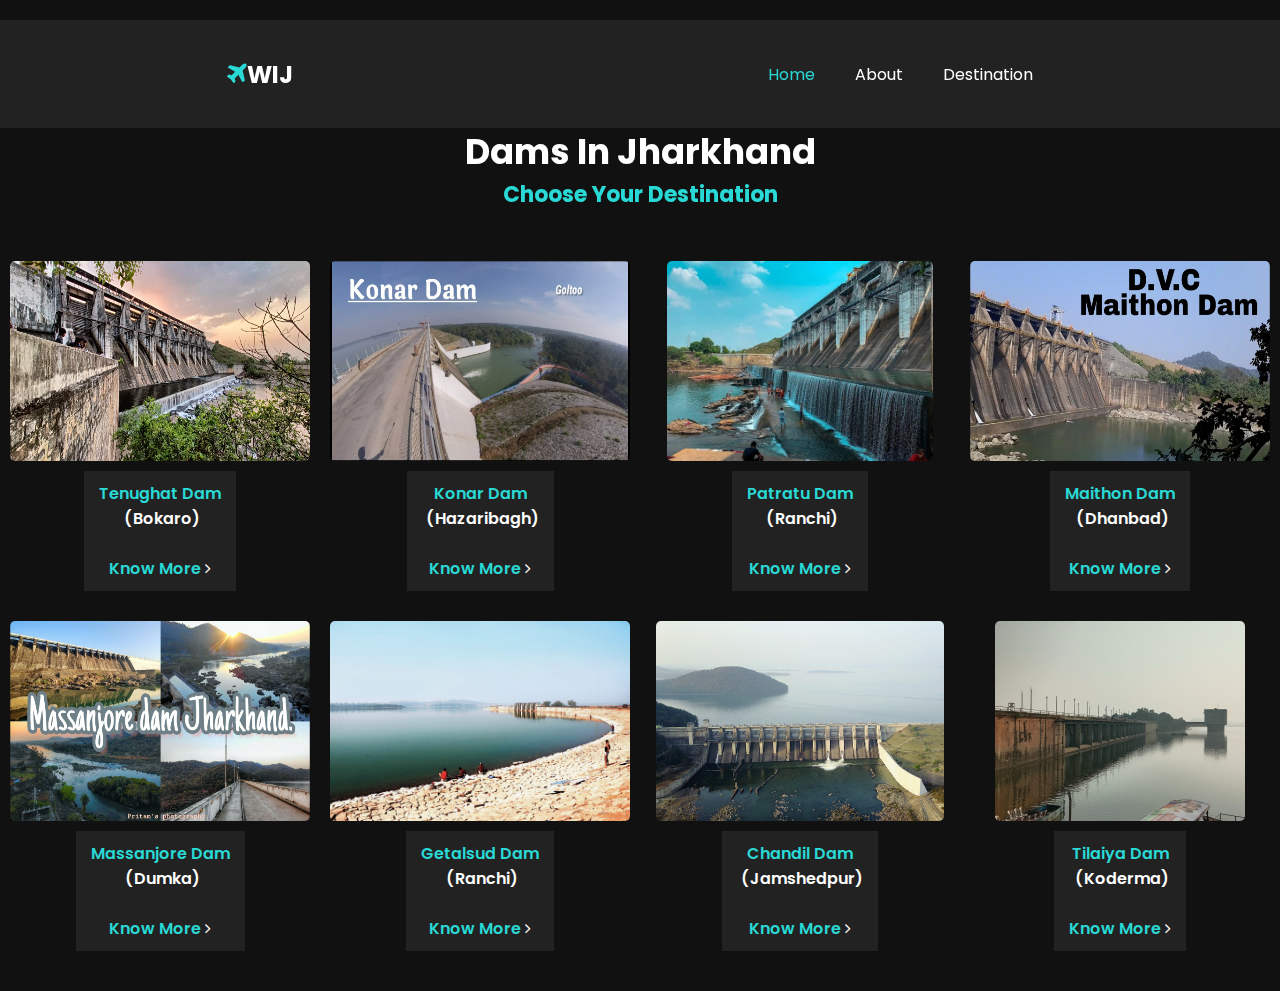
<file: dams.html>
<html>
    <head>
        <title>Dams</title>
        <link rel="stylesheet" href="style.css">
        <!-- icon link -->
    <link rel="stylesheet" href="https://cdnjs.cloudflare.com/ajax/libs/font-awesome/4.7.0/css/font-awesome.min.css">
    <link rel="stylesheet" href="https://unpkg.com/aos@next/dist/aos.css" >
    </head>
    <body>
        <header class="header"  data-aos="fade-down" data-aos-delay="300">
            <i class="fa fa-bars" id="menu-icon"></i>
            <div class="logo" data-aos="fade-right" data-aos-delay="300">
                <a href="index.html #home">
                    <h2><i class="fa fa-plane"></i>WIJ</h2>
                </a>
            </div>
            <nav>
                <ul class="navbar">
                    <a href="index.html #home" class="active" data-aos="fade-right" data-aos-delay="300">home</a>
                    <a href="index.html #about1" data-aos="fade-right" data-aos-delay="600">about</a>
                    <a href="index.html #destination" data-aos="fade-right" data-aos-delay="900">destination</a>
                                       
                </ul>
            </nav>
        </header>
        <br>
        <br><br><br><br>
            <!--Dams-->
            <section class="destination" id="destination" >
                <h2 data-aos="fade-down" data-aos-delay="300">dams in jharkhand</h2>
                <h3 data-aos="fade-down" data-aos-delay="300">choose your destination</h3>
                <div class="destination-perant">
                    <div class="destination-child" data-aos="zoom-in" data-aos-delay="200">
                        <a href="https://www.seawatersports.com/places/jharkhand/tenughat-dam"><img src="images/tenughat.jpg" alt=""></a>
                        <div class="destination-text">
                            
                            <a href="https://www.seawatersports.com/places/jharkhand/tenughat-dam">Tenughat Dam <br><pre> (Bokaro)</pre><br> Know More <i class='fa fa-angle-right'></i></a>
                        </div>
                    </div>
                    <div class="destination-child" data-aos="zoom-in" data-aos-delay="400">
                        <a href="https://www.seawatersports.com/places/jharkhand/konar-dam"><img src="images/konar.jpg" alt=""></a>
                        <div class="destination-text">
                           
                            <a href="https://www.seawatersports.com/places/jharkhand/konar-dam">Konar Dam <br><pre> (Hazaribagh)</pre><br> Know More <i class='fa fa-angle-right'></i></a>
                        </div>
                    </div>
                    <div class="destination-child" data-aos="zoom-in" data-aos-delay="600">
                        <a href="https://ramgarh.nic.in/tourist-place/patratu-dam/"><img src="images/patratudam.jpeg" alt=""></a>
                        <div class="destination-text">
                           
                        
                            <a href="https://ramgarh.nic.in/tourist-place/patratu-dam/">Patratu Dam <br><pre> (Ranchi)</pre><br> Know More  <i class='fa fa-angle-right'></i></a>
                        </div>
                    </div>
                    <div class="destination-child"data-aos="zoom-in" data-aos-delay="800">
                        <a href="https://asansol.org/maithon-dam/"><img src="images/maithon.jpg" alt=""></a>
                        <div class="destination-text">
                           
                            
                            <a href="https://asansol.org/maithon-dam/">Maithon Dam <br><pre> (Dhanbad)</pre><br> Know More  <i class='fa fa-angle-right'></i></a>
                        </div>
                    </div>
                    <div class="destination-child" data-aos="zoom-in" data-aos-delay="1000">
                        <a href="https://en.wikipedia.org/wiki/Massanjore_Dam"><img src="images/massanjore.jpg" alt=""></a>
                        <div class="destination-text">
                           
                            
                            <a href="https://en.wikipedia.org/wiki/Massanjore_Dam">Massanjore Dam<br><pre> (Dumka)</pre><br> Know More <i class='fa fa-angle-right'></i></a>
                        </div>
                    </div>
                    <div class="destination-child" data-aos="zoom-in" data-aos-delay="1200">
                        <a href="https://www.wikiwand.com/en/Getalsud_Dam"><img src="images/getalsud.jpg" alt=""></a>
                        <div class="destination-text">
                           
                            
                            <a href="https://www.wikiwand.com/en/Getalsud_Dam">Getalsud Dam <br><pre> (Ranchi)</pre><br> Know More <i class='fa fa-angle-right'></i></a>
                        </div>
                    </div>
                    <div class="destination-child" data-aos="zoom-in" data-aos-delay="1400">
                        <a href="https://seraikela.nic.in/tourist-place/chandil-dam/"><img src="images/chandil.jpg" alt=""></a>
                        <div class="destination-text">
                            
                            <a href="https://seraikela.nic.in/tourist-place/chandil-dam/">Chandil Dam  <br><pre> (Jamshedpur)</pre><br> Know More <i class='fa fa-angle-right'></i></a>
                        </div>
                    </div>
                    <div class="destination-child" data-aos="zoom-in" data-aos-delay="1600">
                        <a href="https://koderma.nic.in/tourist-place/telaiya-dam/"><img src="images/tilaiya.jpg" alt=""></a>
                        <div class="destination-text">
                           
                    
                            <a href="https://koderma.nic.in/tourist-place/telaiya-dam/">Tilaiya Dam <br><pre> (Koderma)</pre><br> Know More  <i class='fa fa-angle-right'></i></a>
                        </div>
                    </div>
                </div>
            </section>
    
        
        <!-- java script link -->
    <script src="https://unpkg.com/aos@next/dist/aos.js"></script>
    <script src="traval 1.js"></script>
    </body>
</html>
</file>
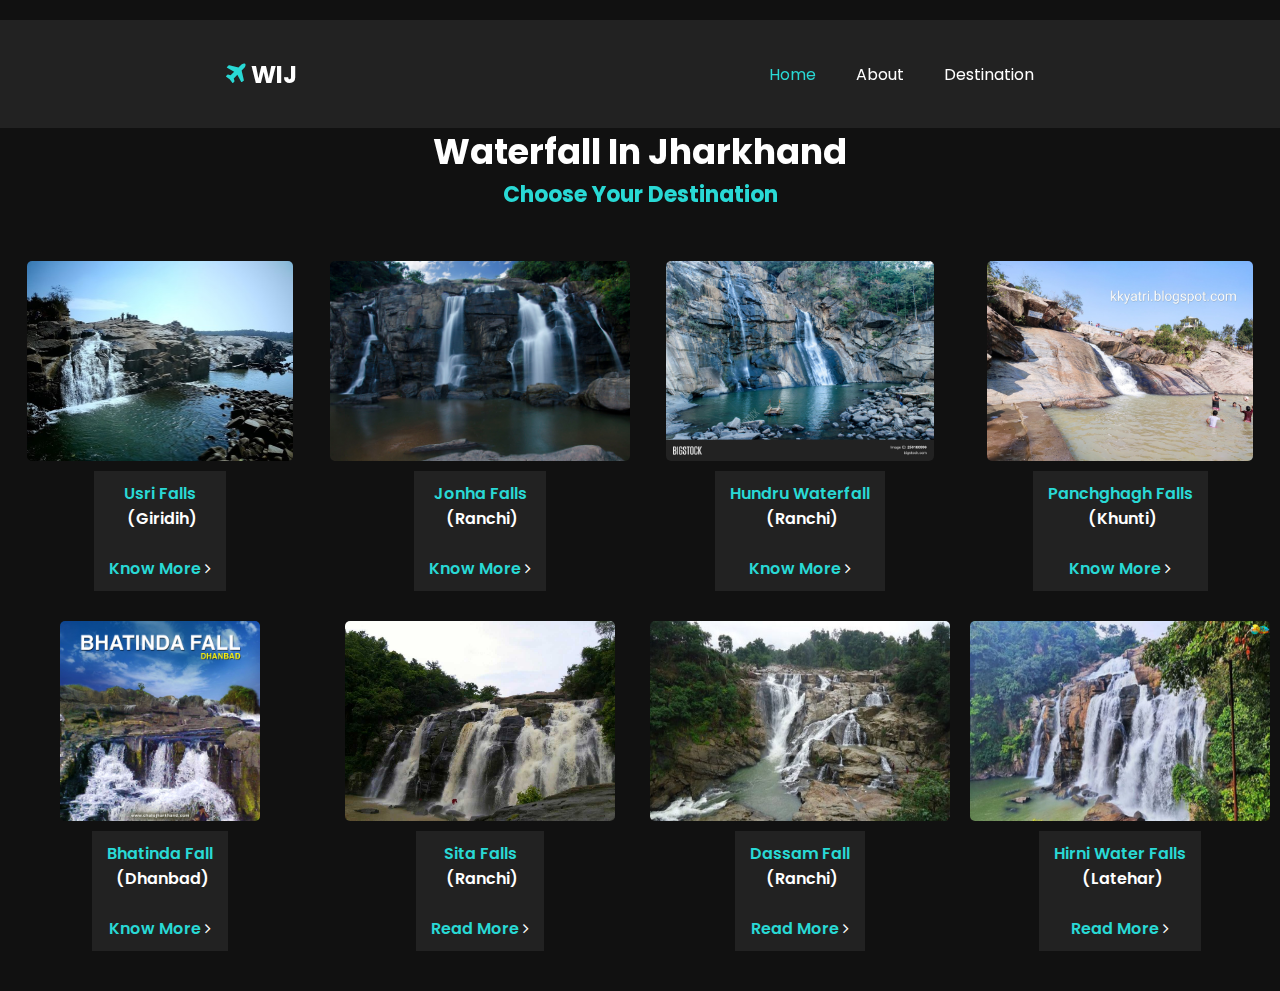
<file: fall.html>
<html>
    <head>
        <title>Waterfall</title>
        <link rel="stylesheet" href="style.css">
        <!-- icon link -->
    <link rel="stylesheet" href="https://cdnjs.cloudflare.com/ajax/libs/font-awesome/4.7.0/css/font-awesome.min.css">
    <link rel="stylesheet" href="https://unpkg.com/aos@next/dist/aos.css" >
    </head>
    <body>
        <header class="header"  data-aos="fade-down" data-aos-delay="300">
            <i class="fa fa-bars" id="menu-icon"></i>
            <div class="logo" data-aos="fade-right" data-aos-delay="300">
                <a href="index.html">
                    <h2><i class="fa fa-plane"></i> WIJ</h2>
                </a>
            </div>
            <nav>
                <ul class="navbar">
                    <a href="index.html" class="active" data-aos="fade-right" data-aos-delay="300">home</a>
                    <a href="index.html #about1" data-aos="fade-right" data-aos-delay="600">about</a>
                    <a href="index.html #destination" data-aos="fade-right" data-aos-delay="900">destination</a>
                
                </ul>
            </nav>
        </header>
        <br>
        <br><br><br><br>
            <!--waterfall-->
            <section class="destination" id="destination" >
                <h2 data-aos="fade-down" data-aos-delay="300">Waterfall in jharkhand</h2>
                <h3 data-aos="fade-down" data-aos-delay="300">choose your destination</h3>
                <div class="destination-perant">
                    <div class="destination-child" data-aos="zoom-in" data-aos-delay="200">
                        <a href="https://giridih.nic.in/tourist-place/usri-fall/"><img src="images/usri.jpg" alt=""></a>
                        <div class="destination-text">
                            
                            <a href="https://giridih.nic.in/tourist-place/usri-fall/">Usri Falls <br><pre> (Giridih)</pre><br> Know More <i class='fa fa-angle-right'></i></a>
                        </div>
                    </div>
                    <div class="destination-child" data-aos="zoom-in" data-aos-delay="400">
                        <a href="https://giridih.nic.in/tourist-place/usri-fall/"><img src="images/jonha.jpg" alt=""></a>
                        <div class="destination-text">
                           
                            <a href="https://giridih.nic.in/tourist-place/usri-fall/">Jonha Falls <br><pre> (Ranchi)</pre><br> Know More <i class='fa fa-angle-right'></i></a>
                        </div>
                    </div>
                    <div class="destination-child" data-aos="zoom-in" data-aos-delay="600">
                        <a href="https://ranchi.nic.in/tourist-place/hundru-waterfall/"><img src="images/hundru.jpg" alt=""></a>
                        <div class="destination-text">
                           
                        
                            <a href="https://ranchi.nic.in/tourist-place/hundru-waterfall/">Hundru Waterfall <br><pre> (Ranchi)</pre><br> Know More  <i class='fa fa-angle-right'></i></a>
                        </div>
                    </div>
                    <div class="destination-child"data-aos="zoom-in" data-aos-delay="800">
                        <a href="https://queryflag.com/panchghagh-falls-location-photo-review-know-everything"><img src="images/Panchghagh.jpg" alt=""></a>
                        <div class="destination-text">
                           
                            
                            <a href="https://queryflag.com/panchghagh-falls-location-photo-review-know-everything">Panchghagh Falls <br><pre> (Khunti)</pre><br> Know More  <i class='fa fa-angle-right'></i></a>
                        </div>
                    </div>
                    <div class="destination-child" data-aos="zoom-in" data-aos-delay="1000">
                        <a href="https://dhanbad.nic.in/en/tourist-place/bhatinda-fall/"><img src="images/bhatinda.jpg" alt=""></a>
                        <div class="destination-text">
                           
                            
                            <a href="https://dhanbad.nic.in/en/tourist-place/bhatinda-fall/">Bhatinda Fall <br><pre> (Dhanbad)</pre><br> Know More <i class='fa fa-angle-right'></i></a>
                        </div>
                    </div>
                    <div class="destination-child" data-aos="zoom-in" data-aos-delay="1200">
                        <a href="https://travelentice.com/sita-falls/"><img src="images/sita fall.jpg" alt=""></a>
                        <div class="destination-text">
                           
                            
                            <a href="https://travelentice.com/sita-falls/">Sita Falls <br><pre> (Ranchi)</pre><br> Read More <i class='fa fa-angle-right'></i></a>
                        </div>
                    </div>
                    <div class="destination-child" data-aos="zoom-in" data-aos-delay="1400">
                        <a href="https://ranchi.nic.in/tourist-place/dassam-fall/"><img src="images/dassam.jpg" alt=""></a>
                        <div class="destination-text">
                            
                            <a href="https://ranchi.nic.in/tourist-place/dassam-fall/">Dassam Fall <br><pre> (Ranchi)</pre><br> Read More <i class='fa fa-angle-right'></i></a>
                        </div>
                    </div>
                    <div class="destination-child" data-aos="zoom-in" data-aos-delay="1600">
                        <a href="https://www.seawatersports.com/places/jharkhand/hirni-water-falls-in-jharkhand"><img src="images/hirni.png" alt=""></a>
                        <div class="destination-text">
                           
                    
                            <a href="https://www.seawatersports.com/places/jharkhand/hirni-water-falls-in-jharkhand">Hirni Water Falls <br><pre> (Latehar)</pre><br> Read More  <i class='fa fa-angle-right'></i></a>
                        </div>
                    </div>
                </div>
            </section>
    
        
        <!-- java script link -->
    <script src="https://unpkg.com/aos@next/dist/aos.js"></script>
    <script src="traval 1.js"></script>
    </body>
</html>
</file>
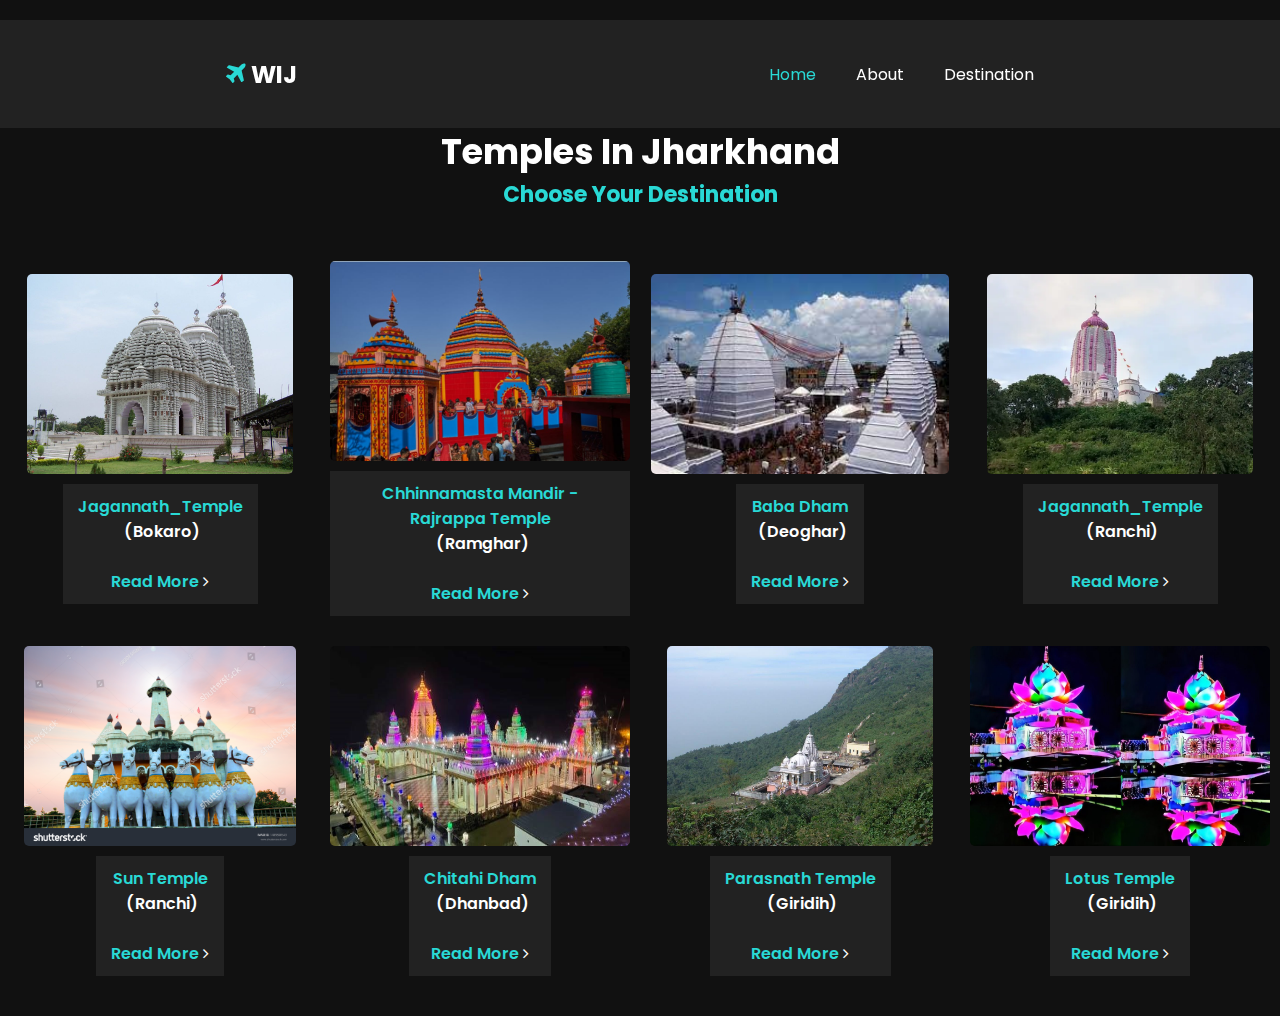
<file: temples.html>
<html>
    <head>
        <title>Temples</title>
        <link rel="stylesheet" href="style.css">
        <!-- icon link -->
    <link rel="stylesheet" href="https://cdnjs.cloudflare.com/ajax/libs/font-awesome/4.7.0/css/font-awesome.min.css">
    <link rel="stylesheet" href="https://unpkg.com/aos@next/dist/aos.css" >
    </head>
    <body>
        <header class="header"  data-aos="fade-down" data-aos-delay="300">
            <i class="fa fa-bars" id="menu-icon"></i>
            <div class="logo" data-aos="fade-right" data-aos-delay="300">
                <a href="index.html">
                    <h2><i class="fa fa-plane"></i> WIJ</h2>
                </a>
            </div>
            <nav>
                <ul class="navbar">
                    <a href="index.html" class="active" data-aos="fade-right" data-aos-delay="300">home</a>
                    <a href="index.html #about1" data-aos="fade-right" data-aos-delay="600">about</a>
                    <a href="index.html #destination" data-aos="fade-right" data-aos-delay="900">destination</a>
                   
                    
                    
                </ul>
            </nav>
        </header>
        <br>
        <br><br><br><br>
            <!--temples-->
            <section class="destination" id="destination" >
                <h2 data-aos="fade-down" data-aos-delay="300">temples in jharkhand</h2>
                <h3 data-aos="fade-down" data-aos-delay="300">choose your destination</h3>
                <div class="destination-perant">
                    <div class="destination-child" data-aos="zoom-in" data-aos-delay="200">
                        <a href="https://www.ishtadevata.com/temple/jagannath-temple-bokaro-jharkhand/"><img src="images/Jagannath_Temple_Bokaro.jpg" alt=""></a>
                        <div class="destination-text">
                            
                            <a href="https://www.ishtadevata.com/temple/jagannath-temple-bokaro-jharkhand/">Jagannath_Temple <br><pre> (Bokaro)</pre><br> Read More <i class='fa fa-angle-right'></i></a>
                        </div>
                    </div>
                    <div class="destination-child" data-aos="zoom-in" data-aos-delay="400">
                        <a href="https://en.wikipedia.org/wiki/Rajrappa"><img src="images/rajrappa.jpg" alt=""></a>
                        <div class="destination-text">
                           
                            <a href="https://en.wikipedia.org/wiki/Rajrappa"> Chhinnamasta Mandir - Rajrappa Temple <br><pre> (Ramghar)</pre><br> Read More <i class='fa fa-angle-right'></i></a>
                        </div>
                    </div>
                    <div class="destination-child" data-aos="zoom-in" data-aos-delay="600">
                        <a href="https://deoghar.nic.in/tourist-place/baidyanath-temple/"><img src="images/bolbam.jpeg" alt=""></a>
                        <div class="destination-text">
                           
                        
                            <a href="https://deoghar.nic.in/tourist-place/baidyanath-temple/">Baba Dham <br><pre> (Deoghar)</pre><br> Read More  <i class='fa fa-angle-right'></i></a>
                        </div>
                    </div>
                    <div class="destination-child"data-aos="zoom-in" data-aos-delay="800">
                        <a href="https://en.wikipedia.org/wiki/Jagannath_Temple,_Ranchi"><img src="images/jagranchi.webp" alt=""></a>
                        <div class="destination-text">
                           
                            
                            <a href="https://en.wikipedia.org/wiki/Jagannath_Temple,_Ranchi">Jagannath_Temple <br><pre> (Ranchi)</pre><br> Read More  <i class='fa fa-angle-right'></i></a>
                        </div>
                    </div>
                    <div class="destination-child" data-aos="zoom-in" data-aos-delay="1000">
                        <a href="https://riseranchi.in/sun-temple-ranchi-jharkhand-india/"><img src="images/sun.jpg" alt=""></a>
                        <div class="destination-text">
                           
                            
                            <a href="https://riseranchi.in/sun-temple-ranchi-jharkhand-india/">Sun Temple <br><pre> (Ranchi)</pre><br> Read More <i class='fa fa-angle-right'></i></a>
                        </div>
                    </div>
                    <div class="destination-child" data-aos="zoom-in" data-aos-delay="1200">
                        <a href="https://yappe.in/jharkhand/barmasia/shri-ram-mandir-dhanbad/904393"><img src="images/chitahi dham.jpg" alt=""></a>
                        <div class="destination-text">
                           
                            
                            <a href="https://yappe.in/jharkhand/barmasia/shri-ram-mandir-dhanbad/904393">Chitahi Dham <br><pre> (Dhanbad)</pre><br> Read More <i class='fa fa-angle-right'></i></a>
                        </div>
                    </div>
                    <div class="destination-child" data-aos="zoom-in" data-aos-delay="1400">
                        <a href="https://www.giridihonline.in/city-guide/parasnath-temple"><img src="images/pars.jpg" alt=""></a>
                        <div class="destination-text">
                            
                            <a href="https://www.giridihonline.in/city-guide/parasnath-temple">Parasnath Temple <br><pre> (Giridih)</pre><br> Read More <i class='fa fa-angle-right'></i></a>
                        </div>
                    </div>
                    <div class="destination-child" data-aos="zoom-in" data-aos-delay="1600">
                        <a href="https://bharatbz.com/jharkhand/surya-mandir-184917"><img src="images/Lotus.jpg" alt=""></a>
                        <div class="destination-text">
                           
                    
                            <a href="https://bharatbz.com/jharkhand/surya-mandir-184917">Lotus Temple <br><pre> (Giridih)</pre><br> Read More  <i class='fa fa-angle-right'></i></a>
                        </div>
                    </div>
                </div>
            </section>
    
        
        <!-- java script link -->
    <script src="https://unpkg.com/aos@next/dist/aos.js"></script>
    <script src="traval 1.js"></script>
    </body>
</html>
</file>
<file: style.css>
@import url('https://fonts.googleapis.com/css2?family=Poppins:wght@100;300;400;500;600&display=swap');
@import url('https://fonts.googleapis.com/css2?family=Alfa+Slab+One&family=Anton&family=Balsamiq+Sans&family=Dancing+Script:wght@400;500;600;700&family=Ewert&family=Nunito:wght@200;300;400;500;600;700;800;900;1000&family=Oswald:wght@200&family=Overpass:wght@200&family=Poppins:wght@200;300;400;500;600;700;900&family=Roboto:wght@100;300;400;500;700;900&family=Rowdies:wght@300;400;700&family=Train+One&display=swap');



* {
    margin: 0px;
    padding: 0px;
    scroll-behavior: smooth;
    box-sizing: border-box;
    list-style: none;
    text-decoration: none;
    outline: none;
    font-family: 'Poppins', sans-serif;
    border: none;
    text-transform: capitalize;
    transition: all .2s linear;
    color: var(--white);
}

:root {
    --blue: #29d9d5;
    --black: #111;
    --white: #fff;
    --light-color: #aaa;
    --bg-color: #222;
    --black-bg: rgba(17, 17, 17, .7);
    --border: .2rem solid var(--blue);
}

html {
    font-size: 100%;
    scroll-behavior: smooth;
    scroll-padding-top: 5rem;
}

*::selection {
    background-color: var(--bg-color);
    color: var(--white);
}

*::-webkit-scrollbar {
    height: .5rem;
    width: .5rem;
}

*::-webkit-scrollbar-track {
    background-color: transparent;
}

*::-webkit-scrollbar-thumb {
    background-color: var(--blue);
}

body {
    background-color: var(--black);
    color: var(--white);

}

#menu-icon {
    display: none;
    font-size: 25px;
    color: var(--blue);
}

.header {
    display: flex;
    align-items: center;
    justify-content: space-around;
    width: 100%;
    padding: 15px 0px;
    margin: 20px 0px;
    position: fixed;
    z-index: 10000;
    background-color: var(--bg-color);
    color: var(--white);
    height: 12vh;
}

.logo {
    display: flex;
    align-items: center;
    justify-content: center;
}

.logo i {
    color: var(--blue);
    font-size: 25px;
}

.logo:hover {
    transform: scale(1.2);
}

.navbar {
    display: flex;
    align-items: center;
    justify-content: center;
}

.navbar a {
    padding: 10px 20px;
}

.navbar a:hover {
    color: var(--blue);
    text-decoration: underline;
}

.navbar .active {
    color: var(--blue);
}

.main-button {
    padding: 8px 25px;
    border: 2px solid var(--blue);
    color: var(--blue);
    border-radius: 50px;
}

.main-button:hover {
    background-color: var(--blue);
    color: var(--black);
}
.main-button a{
    color: var(--blue);
}
.main-button:hover a {
    color: var(--black);
}

.home {
    width: 90%;
    margin: auto;
    height: 90vh;
    background-image: linear-gradient(rgba(0, 0, 0, .5), rgba(0, 0, 0, .5)), url(images/patratu-valley.jpg);
    background-size: cover;
    background-repeat: no-repeat;
    display: flex;
    border-radius: 10px;
    position: relative;
    top: 120px;
    left: 0px;
    right: 0px;

}

.home-text {
    display: flex;
    align-items: center;
    justify-content: center;
    width: 70%;
    text-align: center;
    margin: auto;
    flex-direction: column;
    position: relative;

}

.home-text h3 {
    font-family: 'Train One', cursive;
    font-size: 40px;
    color: var(--white);
}

.home-text h2 {
    font-size: 50px;
    color: var(--white);
}

.home-text p {
    padding: 10px;
}

.home-text a {
    padding: 9px 30px;
    color: var(--blue);
    border: 2px solid var(--blue);
    border-radius: 50px;
}

.home a:hover {
    color: black;
    background-color: var(--blue);
}

.booking {
    position: relative;
    
}

form {
    display:flex;
    align-items: center;
    justify-content: center;
    flex-wrap: wrap;
    padding: 30px 50px;
    width: 100%;
    margin: 20px auto;
    background-color: var(--bg-color);
    border-radius: 10px;
}

form input {
    margin: 5px 10px;
    padding: 10px;
    background: none;
    border: 2px solid var(--blue);
    border-radius: 50px;
    cursor: pointer;
    width: 230px;
}
form textarea {
    margin: 5px 10px;
    padding: 10px;
    background: none;
    border: 2px solid var(--blue);
    
    cursor: pointer;
    width: 230px;
}
.form-child h1{
    color: var(--blue);
}

form input::placeholder {
    padding-left: 10px;
}

form label {
    padding-left: 15px;

}

input[type=submit] {
    margin-top: 22px;
    font-size: 16px;
    font-weight: 500;
}

input[type=submit]:hover {
    background-color: var(--blue);
    color: var(--black);
}

/* css start about section */
.about {
    width: 100%;

}

.about h2 {
    text-align: center;
    font-size: 40px;
    padding: 20px 0px;

}

.about h2 span {
    color: var(--blue);
}

.about-perant {
    display: flex;
    align-items: center;
    justify-content: center;
    width: 90%;
    margin: 0px auto;
    padding: 30px 0px;
}

.vedio-container {
    width: 50%;
}

.vedio {
    width: 100%;
    margin: auto;
    border-radius: 5px;
}

.about-perant .about-content {
    width: 50%;
    padding-left: 20px;
    display: flex;
    align-items: flex-start;
    justify-content: flex-start;
    flex-direction: column;
    margin-top: -100px;
}

.about-content h2 {
    color: var(--blue);
    font-size: 22px;
    padding-bottom: 10px;
}

.about-content h1 {
    padding: 10px 0px;
    font-size: 35px;
}

.about-content p {
    padding-bottom: 15px;
}

.about-content a {
    padding: 9px 25px;
    border-radius: 50px;
    border: 2px solid var(--blue);
    color: var(--blue);
}

.about-content a:hover {
    background-color: var(--blue);
    color: var(--black);
}

.controls {
    text-align: center;
    padding: 1rem 0rem;
}

.controls span {
    display: inline-block;
    height: 1rem;
    width: 1rem;
    margin: 5px;
    border-radius: 50%;
    background-color: var(--white);
    cursor: pointer;

}

.controls span:hover {
    background-color: var(--blue);
}
.destination h3{
    text-align: center;
    font-size: 22px;
    color: var(--blue);
}
.destination h2{
    text-align: center;
    font-size: 35px;
    color: var(--white);
}
.destination-perant{
    display: flex;
    align-items: center;
    justify-content: center;
    flex-wrap: wrap;
    width: 100%;
    margin: 30px auto;
}
.destination-child{
    margin: 10px;
    width: 100%;
    max-width: 300px;
    display: flex;
    align-items: center;
    justify-content: center;
    flex-direction: column;
    text-align: center;
    border-radius: 5px;
    cursor: pointer;
}
.destination-child img{
    border-radius: 5px;
    width: 100%;
    height: 200px;
}
.destination-child img:hover{
    transform: scale(1.1);
    overflow: hidden;
}
.destination-child h3{
    color: var(--white);
    padding: 10px 0px;
}
.destination-child p{
    color: var(--white);
    padding: 10px 0px;
    line-height: 30px;
}
.destination-child a{
    color: var(--blue);
    padding: 10px 0px;
    font-weight: 600;
}
.destination-child a:hover{
    letter-spacing: .1rem;
}
.destination-text{
    padding: 10px 15px;
    background-color: var(--bg-color);
}

.gallary h3{
font-size: 22px;
text-align: center;
color: var(--blue);
}
.gallary h2{
font-size: 35px;
text-align: center;
color: var(--white);
}
.gallary-perant{
    
    width: 85%;
    margin: 40px auto;
    columns: 4 150px;
    gap: 15px;
}

.gallary-child img{
    width: 100%;
    border-radius: 10px;
    margin-bottom: 10px;
}
.gallary-child img:hover{
    transform: scale(1.1);
}
.gallary-child h4{
    color: var(--blue);
    font-size: 22px;
}
.gallary-child h5{
    color: var(--white);
    font-size: 16px;
}
.testimonials{
    width: 90%;
    display: flex;
    align-items: center;
    justify-content: center;
    margin: 30px auto;
}
.testimonials-right{
    display: flex;
    align-items: center;
    justify-content: center;
    flex-wrap: wrap;
    width: 60%;
}
.testimonials-left {
    width: 45%;
    display: flex;
    align-items: flex-start;
    align-items: flex-start;
    flex-direction: column;
}
.testimonials-left h3{
    color: var(--blue);
}
.testimonials-left h1{
    font-size: 32px;
    padding: 40px 0px;
}
.testimonials-right-child{
    width: 300px;
    background-color: var(--bg-color);
    padding: 40px;
    margin: 10px;
    display: flex;
    align-items: flex-start;
    justify-content: center;
    flex-direction: column;
    border-radius: 5px;
    margin-top: 30px;
}
.testimonials-right-child:hover{
    transform: scale(1.1);
    border: 2px solid var(--blue);
}
.child{
    display: flex;
    align-items: center;
    justify-content: center;
    margin: 5px;
    padding: 10px 0px;
}
.child img{
    width: 80px;
    border-radius: 50%;
    padding-right: 10px;
}
.child h4{
    color: var(--blue);
}
.blog h3{
color: var(--blue);
font-size: 22px;
text-align: center;
}
.blog h2{
color: var(--white);
font-size: 35px;
text-align: center;
}
.blog-perant{
    display: flex;
    align-items: center;
    justify-content: center;
    width: 90%;
    margin: 30px auto;
    flex-wrap: wrap;
}
.blog-child{
    display: flex;
    align-items: flex-start;
    justify-content: flex-start;
    flex-direction: column;
    width: 100%;
    max-width: 330px;
    margin: 10px;
    border-radius: 10px;
}
.main-blog-child{
    background-color: var(--bg-color);
    padding: 15px;
    width: 100%;
    border-radius: 10px;
}
.blog-child img{
   width: 100%;
    border-radius: 10px;
}
.blog-child-1{
    display: flex;
    align-items: center;
    justify-content:space-between;
    padding: 10px 0px;
}
.blog-child-1 h3{
    font-size: 12px;
    color: var(--white);
}
.blog-child-1 i{
    color: var(--blue);
}
.footer{
    background-image: linear-gradient(rgba(0, 0, 0, 0.2),rgba(0, 0, 0, 0.2)),url(images/jh.png);
    background-position:  center bottom;
    background-repeat: no-repeat;
    background-size: 100% 100%;
    width: 100%;
    height: 50vh;
}
.footer-child{
    display: flex;
    align-items: center;
    justify-content: center;
    flex-direction: column;
    margin: 30px auto;
    width: 60%;
    text-align: center;
    padding-top: 50px;
}
.footer-child h3{
    color: var(--blue);
}
.footer-child h1{
    color: var(--white);
    font-size: 30px;
    padding: 10px;
}
.footer-child p{
    padding: 10px 0px;
}
.footer-child a{
    padding: 9px 25px;
    border: 2px solid var(--blue);
    border-radius: 30px;
    color: var(--blue);
}
.footer-child a:hover{
    color: var(--black);
    background-color: var(--blue);
}
.main-footer{
    width: 95%;
    margin: 0px auto;
    background-color: var(--black);
    display: flex;
    align-items: flex-start;
    justify-content: space-around;
    flex-wrap: wrap;
    padding-top: 60px;
    
}
.main-footer-child{
    display: flex;
    align-items: flex-start;
    justify-content: flex-start;
    flex-direction: column;
 width: 300px;
    margin: 10px;
}
.social-media-icon{
    display: flex;
    align-items: center;
    justify-content: center;
    flex-wrap: wrap;
}
.social-media-icon i{
    padding: 12px;
    border-radius: 50%;
    color: var(--blue);
    border: 2px solid var(--blue);
    margin: 5px;
    font-size: 20px;
    cursor: pointer;
}
.social-media-icon i:hover{
    color: var(--white);
    background-color: var(--blue);
}
.main-footer-child nav ul{
    display: flex;
    align-self: flex-start;
    justify-content: flex-start;
    flex-direction: column;
    margin-top: 20px;
}
.main-footer-child nav ul a{
    padding: 8px 0px;
}
.main-footer-child nav ul a:hover{
    color: var(--blue);
    text-decoration: underline;
    letter-spacing: .1rem;
    
}
.main-footer .main-footer-child p{
    padding: 10px 0px;
}
.main-footer-child nav ul i{
    color: var(--blue);
    padding-right: 10px;
    font-size: 20px;
}
.subscribe{
    display: flex;
    align-items: center;
    justify-content: center;
    flex-direction: column;
}
.main-footer .main-footer-child .subscribe form {
    background-color: var(--black);
    margin: 0px;
    display: flex;
    align-items: flex-start;
    justify-content: flex-start;
    flex-direction: column;
    margin-left: -150px;
}
.main-footer .main-footer-child .subscribe form input{
    color: var(--blue);
    width: 240px;
}
.main-footer .main-footer-child .subscribe form input:hover{
    color: var(--white);
}
.tagline{
    padding: 5px;
    background-color: var(--bg-color);
}
.tagline h2{
    text-align: center;
    padding: 10px 0px;
    color: var(--blue);
}
.tagline span{
    text-align: center;
    
    color: var(--light-color);
}
/* add mefia queries */
@media(min-width:992px) and (max-width:1200px) {
    .vedio {
        width: 95%;
        margin: auto;
        border-radius: 5px;
    }

    .about-content h1 {
        padding: 10px 0px;
        font-size: 28px;
    }

    .about-content p {
        padding-bottom: 10px;
    }
    .about-perant .about-content {
      
        margin-top: -145px;
    }
    .testimonials-right {
        display: flex;
        align-items: center;
        justify-content: center;
        flex-wrap: wrap;
        width: 60%;
    }
    .testimonials-right-child {
        width: 240px;
        background-color: var(--bg-color);
        padding: 10px;
        margin: 5px;
        display: flex;
        align-items: flex-start;
        justify-content: center;
        flex-direction: column;
        border-radius: 5px;
        margin-top: 30px;
    }
    .testimonials-left h1 {
        font-size: 24px;
        padding: 10px 0px;
    }
}

@media(min-width:768px) and (max-width:991px) {
    #menu-icon {
        display: initial;
        cursor: pointer;
    }

    .navbar {
        position: absolute;
        left: -100%;
        right: 0px;
        top: 78px;
        display: flex;
        align-items: flex-start;
        justify-content: center;
        flex-direction: column;
        width: 100%;
        background-color: var(--bg-color);
        padding: 30px 10px;
    }

    .navbar a {
        margin: 5px 0px;
        width: 100%;
        border: 2px solid var(--blue);
        border-radius: 50px;
        padding-left: 50px;

    }

    .navbar a:hover {
        background-color: var(--blue);
        color: var(--black);
        transition: all .5s ease-in-out;
        letter-spacing: .1rem;
    }

    .navbar.active {
        left: 0px;
    }

    .main-button {
        padding: 8px 25px;

    }

    .logo a {
        display: flex;
        align-items: center;
        justify-content: center;
        padding-left: 120px;
    }
    .about-perant {
        display: flex;
        align-items: center;
        justify-content: center;
        flex-direction: column;
        width: 100%;
        margin: 0px auto;
        padding: 30px 0px;
    }
    .vedio-container {
        width: 85%;
    }
    .about-perant .about-content {
        width: 90%;
        padding-left: 20px;
        display: flex;
        align-items: flex-start;
        justify-content: flex-start;
        flex-direction: column;
        margin-top: -25px;
    }
    .testimonials {
        width: 90%;
        display: flex;
        align-items: center;
        justify-content: center;
        flex-direction: column;
        margin: 30px auto;
    }
    .testimonials-left {
        width: 90%;
    }
    .testimonials-right {
        display: flex;
        align-items: center;
        justify-content: center;
        flex-wrap: wrap;
        width: 100%;
    }
    .tagline h2{
        text-align: center;
        padding: 10px 0px;
        color: var(--blue);
        font-size: 20px;
    } 
}

@media(min-width:588px) and (max-width:767px) {
    #menu-icon {
        display: initial;
        cursor: pointer;
    }

    .navbar {
        position: absolute;
        left: -100%;
        right: 0px;
        top: 78px;
        display: flex;
        align-items: flex-start;
        justify-content: center;
        flex-direction: column;
        width: 100%;
        background-color: var(--bg-color);
        padding: 30px 10px;
    }

    .navbar a {
        margin: 5px 0px;
        width: 100%;
        border: 2px solid var(--blue);
        border-radius: 50px;
        padding-left: 50px;

    }

    .navbar a:hover {
        background-color: var(--blue);
        color: var(--black);
        transition: all .5s ease-in-out;
        letter-spacing: .1rem;
    }

    .navbar.active {
        left: 0px;
    }

    .main-button {
        padding: 8px 25px;

    }

    .home-text {
        width: 90%;
    }

    .logo a {
        display: flex;
        align-items: center;
        justify-content: center;
        padding-left: 70px;
    }

    .home-text h3 {
        font-family: 'Train One', cursive;
        font-size: 30px;
        color: var(--white);
    }

    .home-text h2 {
        font-size: 40px;
        color: var(--white);
    }

    form input {
        margin: 5px 10px;
        padding: 10px;
        background: none;
        border: 2px solid var(--blue);
        border-radius: 50px;
        cursor: pointer;
        width: 370px;
    }
    .about-perant {
        display: flex;
        align-items: center;
        justify-content: center;
        flex-direction: column;
        width: 100%;
        margin: 0px auto;
        padding: 30px 0px;
    }
    .vedio-container {
        width: 85%;
    }
    .about-perant .about-content {
        width: 90%;
        padding-left: 20px;
        display: flex;
        align-items: flex-start;
        justify-content: flex-start;
        flex-direction: column;
        margin-top: -25px;
    }
    .testimonials {
        width: 90%;
        display: flex;
        align-items: center;
        justify-content: center;
        flex-direction: column;
        margin: 30px auto;
    }
    .testimonials-left {
        width: 90%;
    }
    .testimonials-right {
        display: flex;
        flex-direction: row;
        align-items: center;
        justify-content: center;
        flex-wrap: wrap;
        width: 100%;
    }
    .footer-child {
        display: flex;
        align-items: center;
        justify-content: center;
        flex-direction: column;
        margin: 30px auto;
        width: 90%;
        text-align: center;
        padding-top: 40px;
    }
    .tagline h2{
        text-align: center;
        padding: 10px 0px;
        color: var(--blue);
        font-size: 15px;
    } 
    

}
.feed h1{
    text-align: center;
    font-size: 22px;
    color: var(--blue);
}

@media(max-width:587px) {
    #menu-icon {
        display: initial;
        cursor: pointer;
        font-size: 22px;
    }
    .logo h2{
        font-size:18px;
    }
    .logo i{
        font-size:18px;
    }
    .header {
        display: flex;
        align-items: center;
        justify-content: space-between;
        width: 100%;
        padding: 15px 10px;
        margin: 20px 0px;
        position: fixed;
        z-index: 10000;
        background-color: var(--bg-color);
        color: var(--white);
        height: 12vh;
    }    

    .navbar {
        position: absolute;
        left: -100%;
        right: 0px;
        top: 78px;
        display: flex;
        align-items: flex-start;
        justify-content: center;
        flex-direction: column;
        width: 100%;
        background-color: var(--bg-color);
        padding: 30px 10px;
    }

    .navbar a {
        margin: 5px 0px;
        width: 100%;
        border: 2px solid var(--blue);
        border-radius: 50px;
        padding-left: 50px;

    }

    .navbar a:hover {
        background-color: var(--blue);
        color: var(--black);
        transition: all .5s ease-in-out;
        letter-spacing: .1rem;
    }

    .navbar.active {
        left: 0px;
    }

    .main-button {
        padding: 5px 18px;
        font-size: 12px;

    }

    .logo a {
        display: flex;
        align-items: center;
        justify-content: center;
        padding-left: 70px;
    }

    .home-text {
        width: 90%;
    }

    .home-text h3 {
        font-family: 'Train One', cursive;
        font-size: 25px;
        color: var(--white);
    }

    .home-text h2 {
        font-size: 35px;
        color: var(--white);
    }
    .about-perant {
        display: flex;
        align-items: center;
        justify-content: center;
        flex-direction: column;
        width: 100%;
        margin: 0px auto;
        padding: 30px 0px;
    }
    .vedio-container {
        width: 85%;
    }
    .about-perant .about-content {
        width: 90%;
        padding-left: 20px;
        display: flex;
        align-items: flex-start;
        justify-content: flex-start;
        flex-direction: column;
        margin-top: -25px;
    }
    .about-content h1 {
        padding: 10px 0px;
        font-size: 25px;
    }
    .destination-child{
        max-width: 300px;
    }
    .destination-child img {
        border-radius: 5px;
        max-width: 300px;
        height: 200px;
    }
    .testimonials {
        width: 90%;
        display: flex;
        align-items: center;
        justify-content: center;
        flex-direction: column;
        margin: 30px auto;
    }
    .testimonials-left {
        width: 90%;
    }
    .testimonials-right {
        display: flex;
        align-items: center;
        justify-content: center;
        flex-wrap: wrap;
        width: 100%;
    }
    .about h2 {
        font-size: 30px;
    }
    .about h2 {
        font-size: 25px;
    }
    .destination h3 {
        font-size: 20px;
    }
    .destination h2{
        font-size: 25px;
    }
    .services h2{
        font-size: 25px;
    }
    .services h3 {
        font-size: 20px;
    }
    .gallary h2{
        font-size: 25px;
    }
    .gallary h3 {
        font-size: 20px;
    }
    .testimonials-left h1 {
        font-size: 26px;
        padding: 10px 0px;
    }
    .right-text h2{
font-size: 16px;
    }
    .footer-child {
        display: flex;
        align-items: center;
        justify-content: center;
        flex-direction: column;
        margin: 30px auto;
        width: 90%;
        text-align: center;
        padding-top: 20px;
    }
    .footer-child h3 {
        color: var(--blue);
        font-size: 16px;
    }
    .footer-child h1 {
        color: var(--white);
        font-size: 24px;
        padding: 5px;
    }
    .footer-child a {
        padding: 5px 25px;
        border: 2px solid var(--blue);
        border-radius: 30px;
        color: var(--blue);
    }
    .tagline h2{
        text-align: center;
        padding: 10px 0px;
        color: var(--blue);
        font-size: 15px;
    } 

}
</file>
